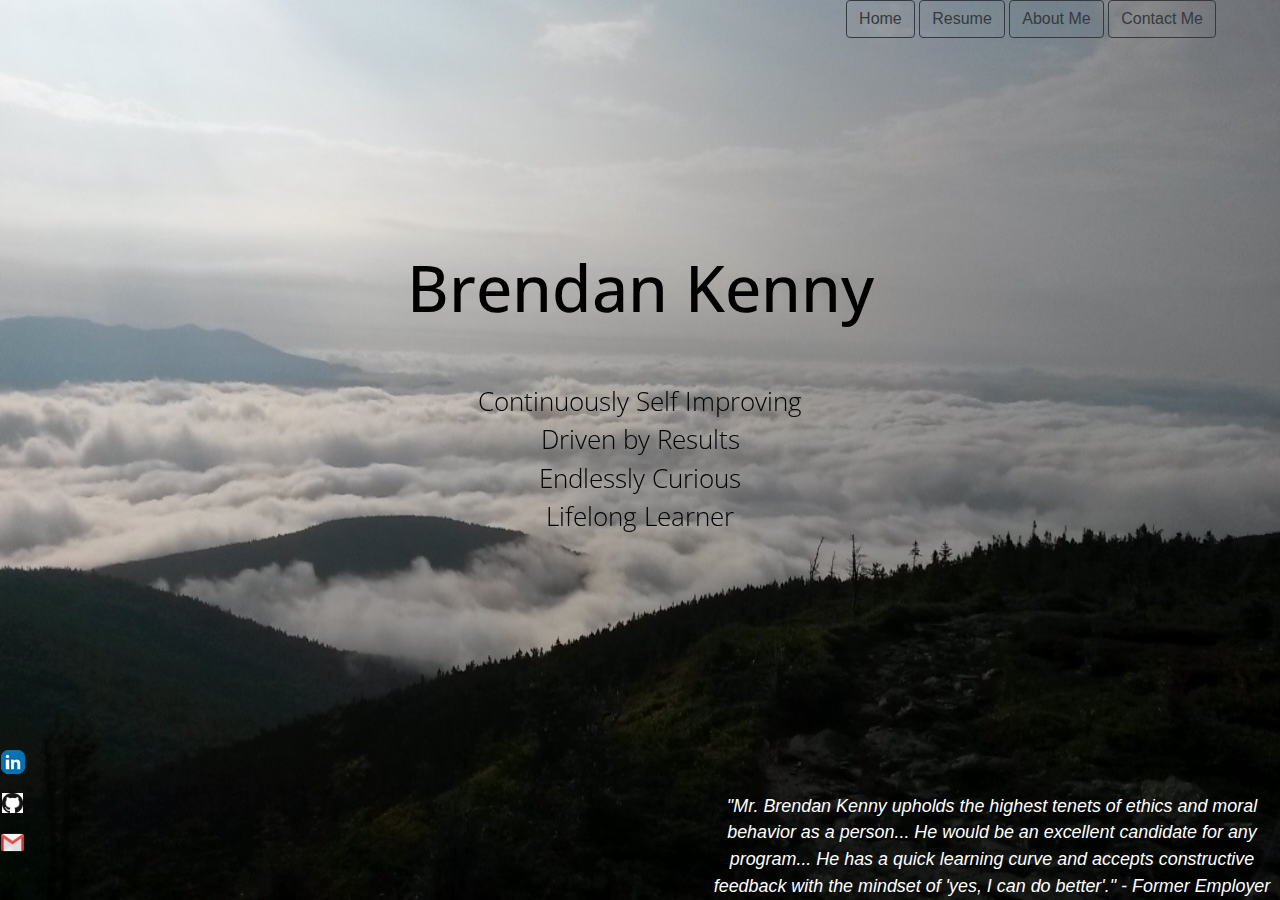
<file: index.html>
<!DOCTYPE html>

<html lang="en">
    <head>
        <link href="https://stackpath.bootstrapcdn.com/bootstrap/4.1.3/css/bootstrap.min.css" rel="stylesheet">
        <link href="styles.css" rel="stylesheet">
        <link href="https://fonts.googleapis.com/css2?family=Open+Sans:wght@300;400&display=swap" rel="stylesheet">
        <title>Brendan Kenny</title>
        <meta name="viewport" content="width=device-width, initial-scale=1.0">


    </head>
    <body>
        <p class="links" >
            <a href="index.html" class="btn btn-outline-dark" role="button" aria-pressed="true">Home</a>
            <a href="resume.html" class="btn btn-outline-dark" role="button" aria-pressed="true">Resume</a>
            <a href="story.html" class="btn btn-outline-dark" role="button" aria-pressed="true">About Me</a>
            <a href="contact.html" class="btn btn-outline-dark" role="button" aria-pressed="true">Contact Me</a>
        </p>
        <div class="centered" >
            <h1>Brendan Kenny</h1>
            <br><br>
            <p1 style="font-size:2vw";>Continuously Self Improving <br>Driven by Results <br>Endlessly Curious <br>Lifelong Learner</p1>
        </div>

        <div class="botRight" style="font-size:1.4vw">
            "Mr. Brendan Kenny upholds the highest tenets of ethics and moral behavior as a person...
            He would be an excellent candidate for any program... He has a quick learning curve and accepts
            constructive feedback with the mindset of 'yes, I can do better'." - Former Employer
        </div>
        <div class=parent>
                <div class=botLeft>
                    <a href="https://www.linkedin.com/in/brendan-kenny-46106013b/" target="_blank">
                        <img src="Images/linkedin-icon_24x24.png" alt="twitter" >
                    </a>
                    <p></p>
                    <a href="https://github.com/kennbp31" target="_blank">
                        <img src="Images/github.png" alt="github" height="20">
                    </a>
                    <p></p>
                    <a target="_top" href="mailto:kennbp31@gmail.com" target="_blank">
                        <img src="Images/gmail.png" alt="Email"  width="100%" height="100%">
                    </a>
                </div>
            </div>
    </body>


</html>
</file>
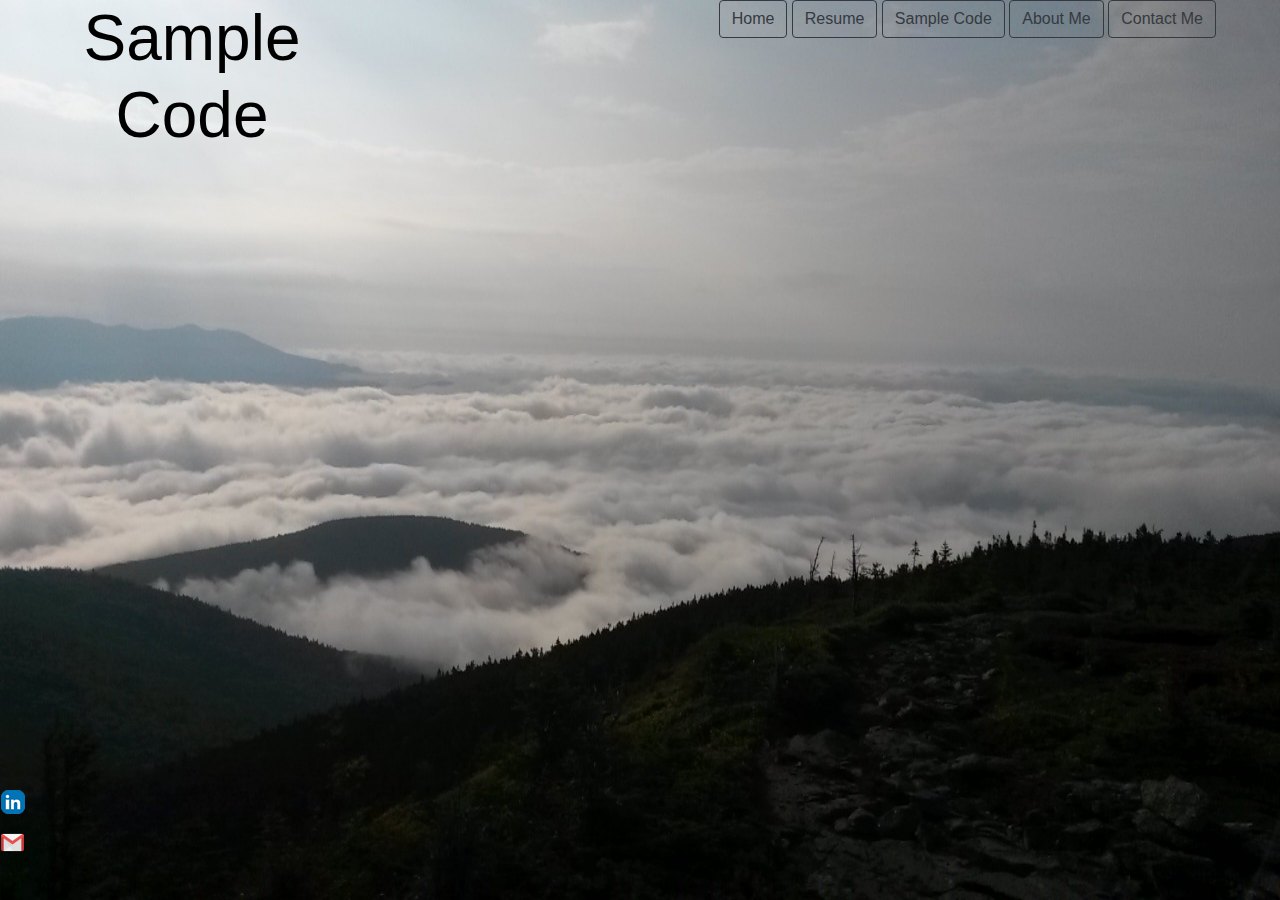
<file: portfolio.html>
<!DOCTYPE html>

<html lang="en">
    <head>
        <link href="https://stackpath.bootstrapcdn.com/bootstrap/4.1.3/css/bootstrap.min.css" rel="stylesheet">
        <link href="styles.css" rel="stylesheet">
        <title>Brendan Kenny - Sample Code</title>

    </head>
    <body>
        <p class="links">
            <a href="index.html" class="btn btn-outline-dark" role="button" aria-pressed="true">Home</a>
            <a href="resume.html" class="btn btn-outline-dark" role="button" aria-pressed="true">Resume</a>
            <a href="portfolio.html" class="btn btn-outline-dark" role="button" aria-pressed="true">Sample Code</a>
            <a href="story.html" class="btn btn-outline-dark" role="button" aria-pressed="true">About Me</a>
            <a href="contact.html" class="btn btn-outline-dark" role="button" aria-pressed="true">Contact Me</a>
        </p>
        <div style="width: 100% overflow:hidden">
         <div style="width: 30%; float: left;">
                <h1 id="rtitle">Sample Code</h1>
            <div class=parent>
                <div class=botLeft>
                    <a href="https://www.linkedin.com/in/brendan-kenny-46106013b/">
                        <img src="Images/linkedin-icon_24x24.png" alt="twitter">
                    </a>
                    <p></p>
                    <a target="_top" href="mailto:kennbp31@gmail.com">
                        <img src="Images/gmail.png" alt="Email"  width="100%" height="100%">
                    </a>
                </div>
            </div>
            </div>
        </div>



    </body>
</html>
</file>
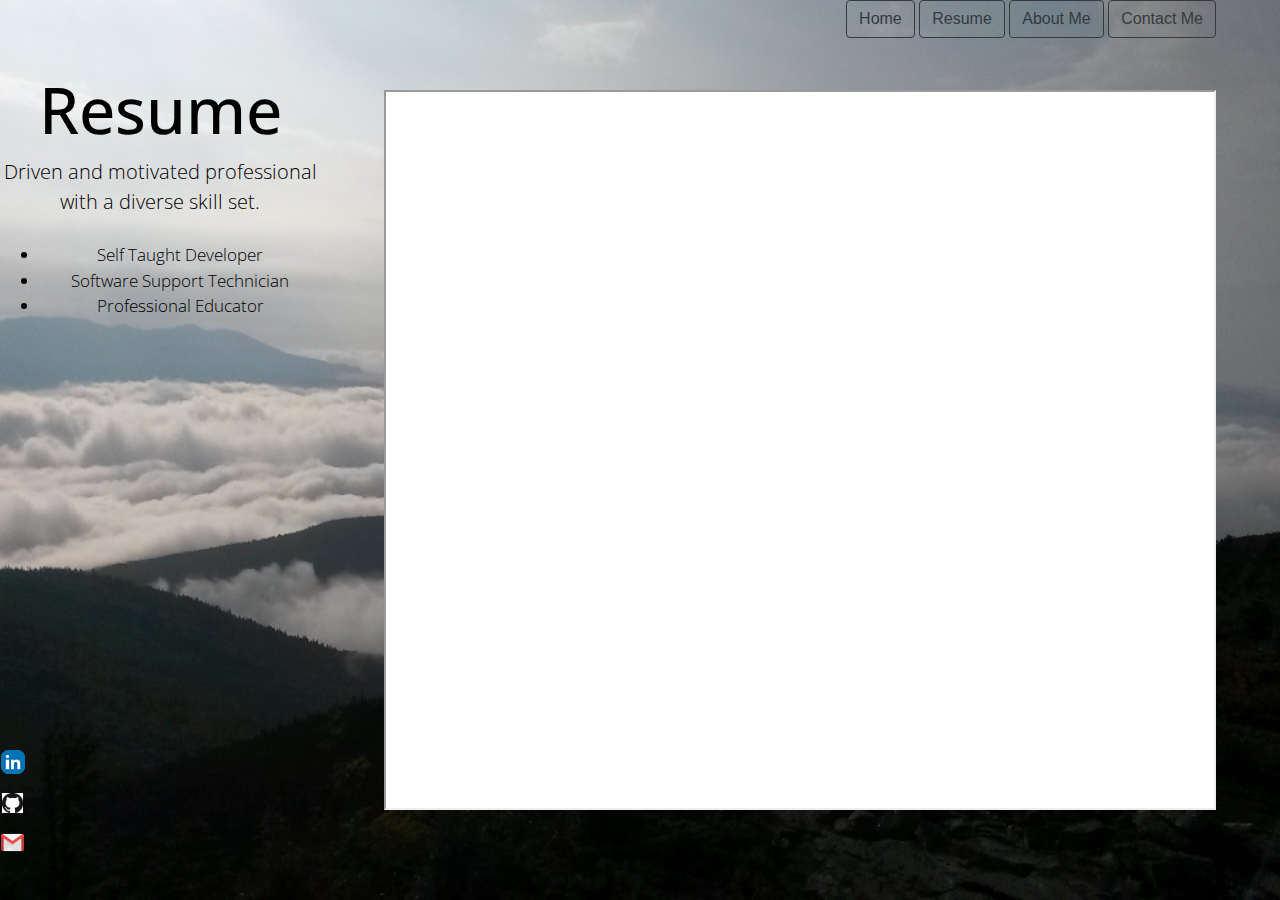
<file: resume.html>
<!DOCTYPE html>

<html lang="en">
    <head>
        <link href="https://stackpath.bootstrapcdn.com/bootstrap/4.1.3/css/bootstrap.min.css" rel="stylesheet">
        <link href="styles.css" rel="stylesheet">
        <link href="https://fonts.googleapis.com/css2?family=Open+Sans:wght@300;400&display=swap" rel="stylesheet">
        <title>Brendan Kenny - Resume</title>
        <meta name="viewport" content="width=device-width, initial-scale=1.0">


    </head>
    <body .img-fluid>
        <p class="links">
            <a href="index.html" class="btn btn-outline-dark" role="button" aria-pressed="true">Home</a>
            <a href="resume.html" class="btn btn-outline-dark" role="button" aria-pressed="true">Resume</a>
            <a href="story.html" class="btn btn-outline-dark" role="button" aria-pressed="true">About Me</a>
            <a href="contact.html" class="btn btn-outline-dark" role="button" aria-pressed="true">Contact Me</a>
        </p>
        <div style="width: 100% overflow:hidden">
            <div class="dropHeader"style="width: 25%; float: left;">
                <h1>Resume</h1>
                <p1>Driven and motivated professional with a diverse skill set.</p1><br>
                <p2><ul>
                    <br>
                    <li>Self Taught Developer</li>
                    <li>Software Support Technician</li>
                    <li>Professional Educator</li>

                </p2></ul>
                </div>
            <div class=parent>
                <div class=botLeft>
                   <a href="https://www.linkedin.com/in/brendan-kenny-46106013b/" target="_blank">
                        <img src="Images/linkedin-icon_24x24.png" alt="twitter" >
                    </a>
                    <p></p>
                    <a href="https://github.com/kennbp31" target="_blank">
                        <img src="Images/github.png" alt="github" height="20">
                    </a>
                    <p></p>
                    <a target="_top" href="mailto:kennbp31@gmail.com" target="_blank">
                        <img src="Images/gmail.png" alt="Email"  width="100%" height="100%">
                    </a>
                </div>
            </div>

            <div id=res>
            <iframe class="resume" src="Brendan Kenny Professional Resume.pdf#toolbar=0&navpanes=0&scrollbar=0" width="100%" height="100%"> =</iframe>
            </div>
        </div>



    </body>
</html>
</file>
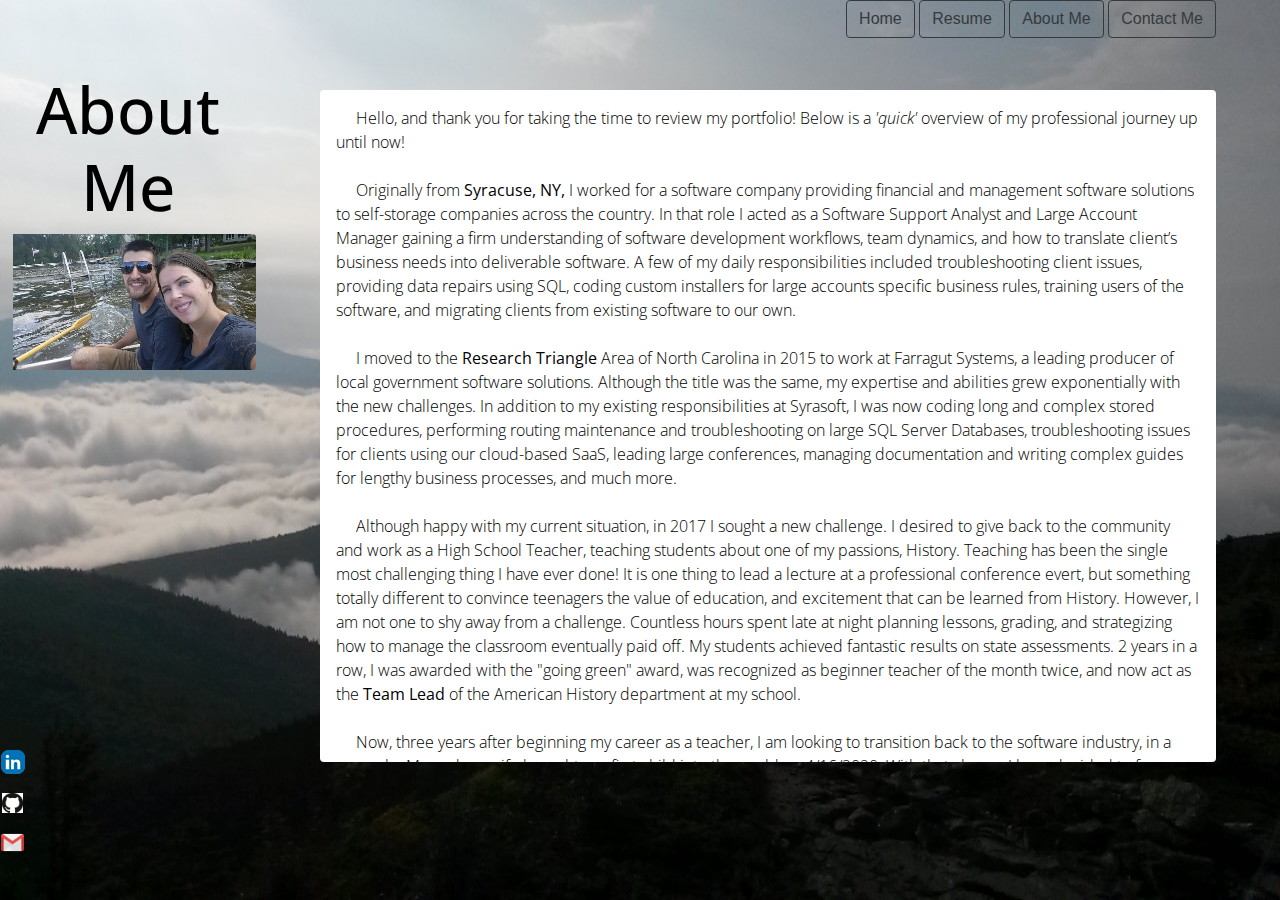
<file: story.html>
<!DOCTYPE html>

<html lang="en">
    <head>
        <link href="https://stackpath.bootstrapcdn.com/bootstrap/4.1.3/css/bootstrap.min.css" rel="stylesheet">
        <link href="styles.css" rel="stylesheet">
        <link href="https://fonts.googleapis.com/css2?family=Open+Sans:wght@300;400&display=swap" rel="stylesheet">
        <title>Brendan Kenny - About</title>
        <meta name="viewport" content="width=device-width, initial-scale=1.0">
    </head>

    <body onload="imgIntervalTimer()">
        <p class="links">
            <a href="index.html" class="btn btn-outline-dark" role="button" aria-pressed="true">Home</a>
            <a href="resume.html" class="btn btn-outline-dark" role="button" aria-pressed="true">Resume</a>
            <a href="story.html" class="btn btn-outline-dark" role="button" aria-pressed="true">About Me</a>
            <a href="contact.html" class="btn btn-outline-dark" role="button" aria-pressed="true">Contact Me</a>
        </p>

        <div style="width: 100%">
            <div class="dropHeader" style="width: 20%;">
                <h1>About Me</h1>
                <div  id="photos">
            <img class="rounded" src="Photos/pic1.jpg" alt="Brendan Photos" style="width: 100%; height: 100%; padding-left:5%;">
        </div>
        </div>
            <div class=parent>
                <div class=botLeft>
                    <a href="https://www.linkedin.com/in/brendan-kenny-46106013b/" target="_blank">
                        <img src="Images/linkedin-icon_24x24.png" alt="twitter" >
                    </a>
                    <p></p>
                    <a href="https://github.com/kennbp31" target="_blank">
                        <img src="Images/github.png" alt="github" height="20">
                    </a>
                    <p></p>
                    <a target="_top" href="mailto:kennbp31@gmail.com" target="_blank">
                        <img src="Images/gmail.png" alt="Email"  width="100%" height="100%">
                    </a>

                </div>
            </div>

            <div style="margin-left: 200px; height:100%">
                <p class="shadow-lg p-3 mb-5 bg-white rounded" class ="container" id="about" >
                 &emsp; Hello, and thank you for taking the time to review my portfolio! Below is a <i>'quick'</i> overview of my professional journey up until now!

                 <br><br>&emsp; Originally from <b>Syracuse, NY,</b> I worked for a software company providing financial and management software solutions to self-storage companies
                 across the country. In that role I acted as a Software Support Analyst and Large Account Manager gaining a firm understanding of software development workflows, team dynamics, and how to translate client’s business needs
                 into deliverable software. A few of my daily responsibilities included troubleshooting client issues, providing data repairs using SQL,
                 coding custom installers for large accounts specific business rules, training users of the software, and migrating clients from existing software to our own.

                 <br><br>&emsp; I moved to the <b>Research Triangle</b> Area of North Carolina in 2015 to work at Farragut Systems, a leading producer of local government software solutions.
                 Although the title was the same, my expertise and abilities grew exponentially with the new challenges.
                 In addition to my existing responsibilities at Syrasoft, I was now coding long and complex stored procedures, performing routing maintenance and troubleshooting on large SQL Server Databases,
                 troubleshooting issues for clients using our cloud-based SaaS, leading large conferences, managing documentation and writing complex guides for lengthy business processes, and much more.

                 <br><br>&emsp; Although happy with my current situation, in 2017 I sought a new challenge. I desired to give back to the community and work as a High School Teacher, teaching students about one of my passions, History.
                 Teaching has been the single most challenging thing I have ever done! It is one thing to lead a lecture at a professional conference evert, but something totally different to
                 convince teenagers the value of education, and excitement that can be learned from History. However, I am not one to shy away from a challenge.
                 Countless hours spent late at night planning lessons, grading, and strategizing how to manage the classroom eventually paid off.
                 My students achieved fantastic results on state assessments. 2 years in a row, I was awarded with the "going green" award, was recognized as beginner teacher of the month twice, and
                 now act as the <b>Team Lead</b> of the American History department at my school.

                 <br><br>&emsp; Now, three years after beginning my career as a teacher, I am looking to transition back to the software industry, in a new role.
                 Me and my wife brought our first child into the world on 4/16/2020. With that change I have decided to focus my life on a passion that allows me
                 to spend more quality time with my family. Although teaching is a fantastic profession, it requires a huge amount of mental energy to excel at.
                 I know that I could be a decent teacher, and still have the energy at the end of the day for my family, but I am not one that is ok
                 doing something "decent". I strive for excellence in my life.

                 <br><br>&emsp; I have spent the better part of a year teaching myself to program. I have used languages ranging from <b>C, C#, Visual Basic, JavaScript, Python, and HTML.</b>
                 So, although I am seeking a return to the software industry, it is in the <b>capacity of a developer rather than a software support technician.</b>
                 I possess the skills to be a great educator, empathetic professional support, troubleshooting that works well under pressure, and now an indepth understanding of
                 development languages and practices.

                 <br><br>&emsp; I hope to work with you all one day in the future, and if this website and my story appeal to you, let me know!
                 I love learning and sharing life experiences with new people!
                </p>
            </div>
        </div>

    </body>

     <script> //script used to post photos
            //sloppy, hardcoding number of images in dir
            var numOfImages = 14;

            //create an empyt array to store image names in
            var nextImage = new Array(numOfImages);

            //iterate through array and add image names
            for (let i = 0; i < numOfImages; i++){
                nextImage[i] = ("pic"+ (i + 1) +".jpg");
            }

            //variable used to track which image we are on.
            var i = 1;

            //Function to transition to next image
            function displayNextImage(){
                    //variable that stores image that is about to be displayed
                    var x = nextImage[i];

                    //inject HTML with newest image
                    document.querySelector('#photos').innerHTML = '<img class="rounded" src="Photos/' + x + '" alt="Brendan Photos" style="width: 100%; height: 100%; padding-left:5%;">'

                    // advance counter to show next image
                    if (i < numOfImages - 1){
                        i++;
                    }
                    else{
                        i = 0;
                    }
                }

            //Interval timer for the transition
            function imgIntervalTimer(){
                    setInterval(displayNextImage, 6000);
                }

        </script>
</html>
</file>
<file: styles.css>
h1
{
   font-family: 'Open Sans', sans-serif;
   font-size:60px;
   font-size:5vw;
}

p1
{
    font-family: 'Open Sans', sans-serif;
    font-weight: 300;
    font-size:20px;

}

p2{
    font-family: 'Open Sans', sans-serif;
    font-weight: 300;
    font-size:17px;
}
    html { overflow-y: auto; overflow-x:auto;}
body
{
    color: black;
    text-align: center;
    background-image: url('Images/mtn.jpg');
    background-repeat:no-repeat;
    background-size:cover;
    background-size:100% 100vh;

}

.links
{
    text-align: right;
    justify-content: space-between;
    padding:0px 0px;
    position:absolute;
    right:5%;


}

hr
{
    border-top: 1px solid white;
}

img
{
    image-orientation: from-image;
}

.centered
{
    position:fixed;
    top: 50%;
    left: 50%;
    transform: translate(-50%, -70%);
}

.centeredcontact{
    position: absolute;
    top: 35%;
    left: 35%;
    bottom:0;
    right:20%;
    overflow:auto;
    clear:both;
}

.centeredAbout{
    height:100%;
    position:fixed;
    top: 10%;
    left: 25%;
    right: 25%;
    clear:both;
}
.botRight
{
    position:absolute;
    bottom:0;
    right:0;
    left:55%;
    color: white;
    font-style:italic;
    font-size:12px
}

.parent{
    position: absolute;
    height: 50px;
    width: 25px;
    bottom:5%;
}
.botLeft{
    position:absolute;
    bottom:0;
    left:0;
}

.centerUp{
    position: fixed;
    top: 20%;
    left: 50%;
    transform: translate(-50%, -70%);
}

#about{
    text-align: left;
    position: absolute;
    top: 10%;
    right: 05%;
    left: 25%;
    bottom:10%;
    background-color:white;
    overflow-y:auto;
    font-family: 'Open Sans', sans-serif;
    font-weight: 300;
}

.dropHeader{
    position: absolute;
    top: 8%;
}

#res{
   text-align: left;
    position: absolute;
    top: 10%;
    right: 05%;
    left: 30%;
    bottom:10%;
    background-color:white;
    overflow-y:hide;
}
form {
  position: absolute;
  width: 60%;
  top:0%;
  margin: auto;
  margin-top: 30px;
  clear:both;

}
form input,
form textarea {
  font: inherit;
  padding: 5px 5px;
  width: 100%;
  margin-top: 3px;
  margin-bottom: 15px;
  box-sizing: border-box;
}
form button {
  border: 1px solid rgba(0,0,0,0.2);
  padding: 8px 35px;
  background: #888;
  color: white;
}
form label {
  margin-bottom: 2px;
  display: block;
}
form:after {
  content: '';
  position: absolute;
  left: 3px;
  top: 100%;
  right: 3px;

  text-shadow: 1px 1px white;
  font-size: 11px;
  padding: 5px;
  text-align: center;
  box-sizing: border-box;
  margin-top: -100px;
  transition: all .3s;
}
form.emailjs-success:after,
form.emailjs-sending:after,
form.emailjs-error:after {
  margin-top: 0;
  transition: all .3s;
}
form.emailjs-sending:after {
  content: 'Sending email...';
  background: #eee;
}
form.emailjs-success:after {
  content: 'Email sent!';
  background: #1B5E20;
  color: white;
  text-shadow: -1px -1px black;
}
form.emailjs-error:after {
  content: 'Error sending email';
  background: #B71C1C;
  color: white;
  text-shadow: -1px -1px black;
}
</file>
